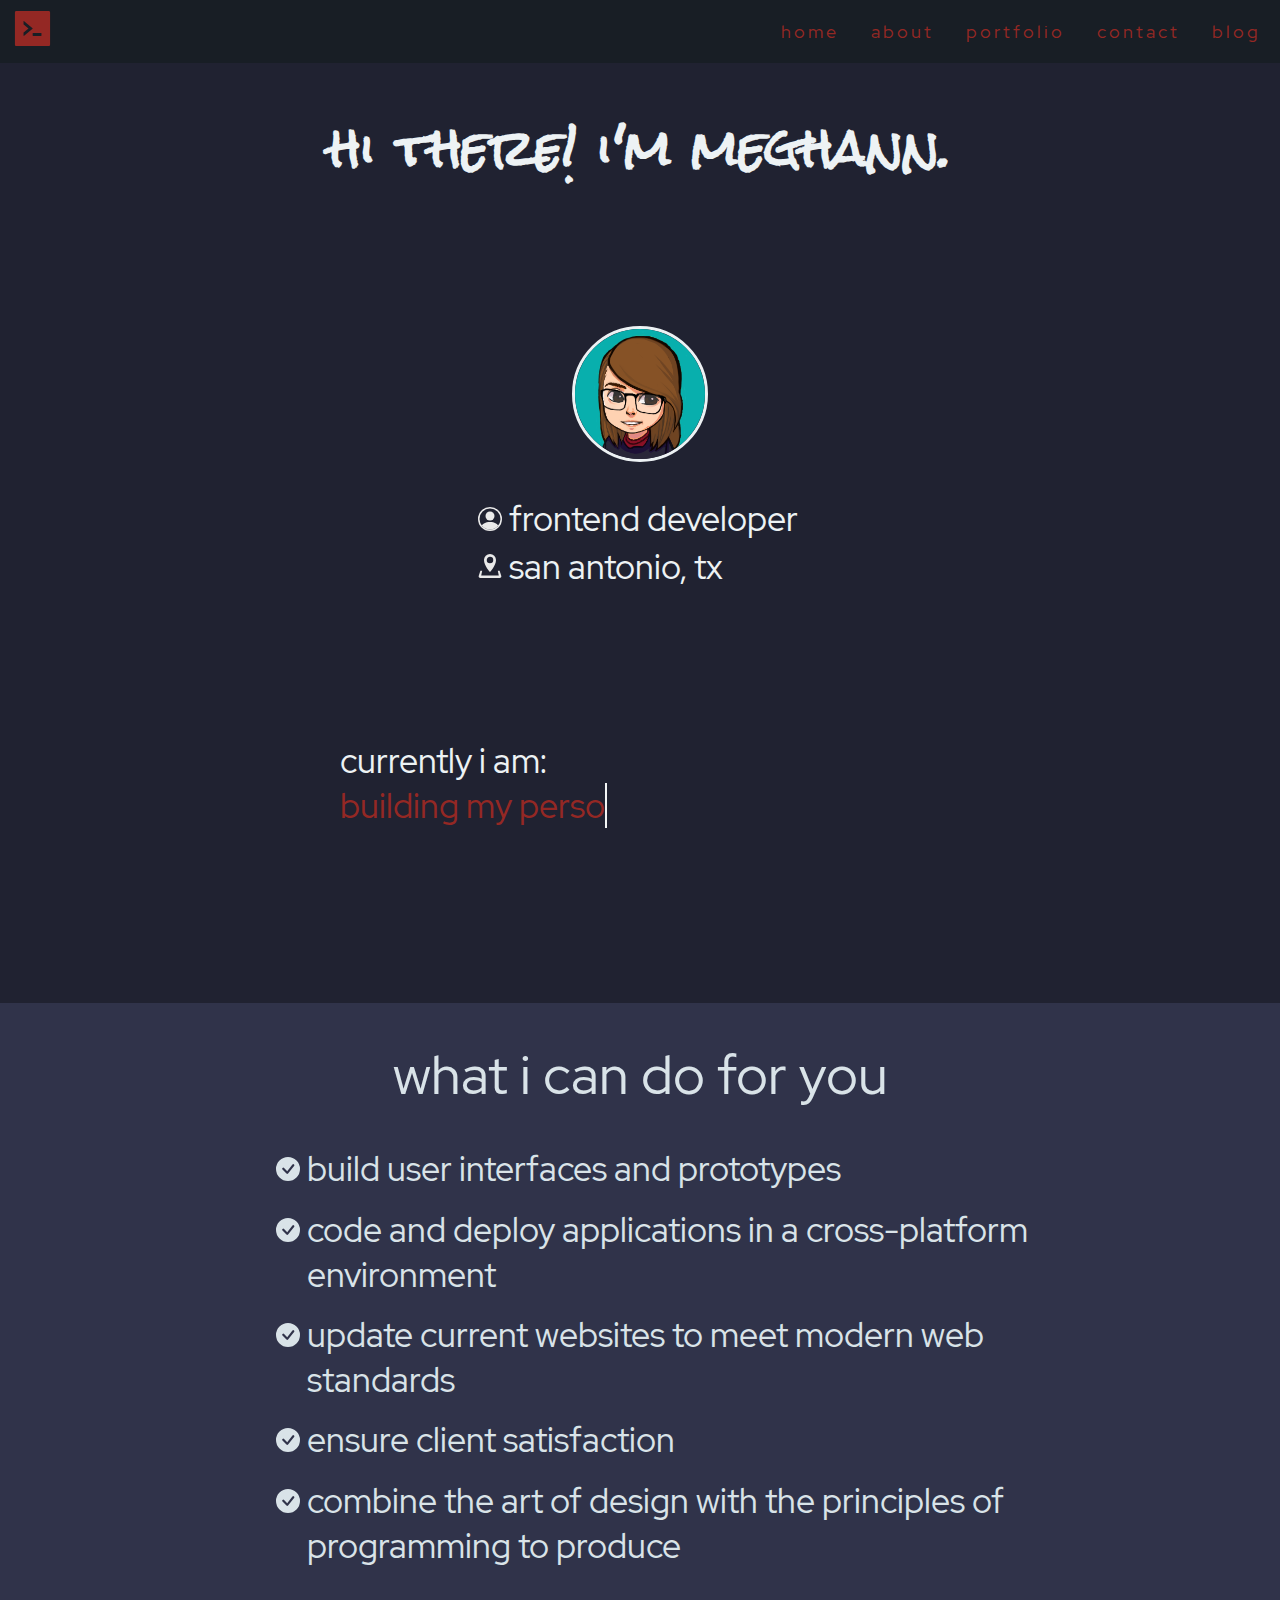
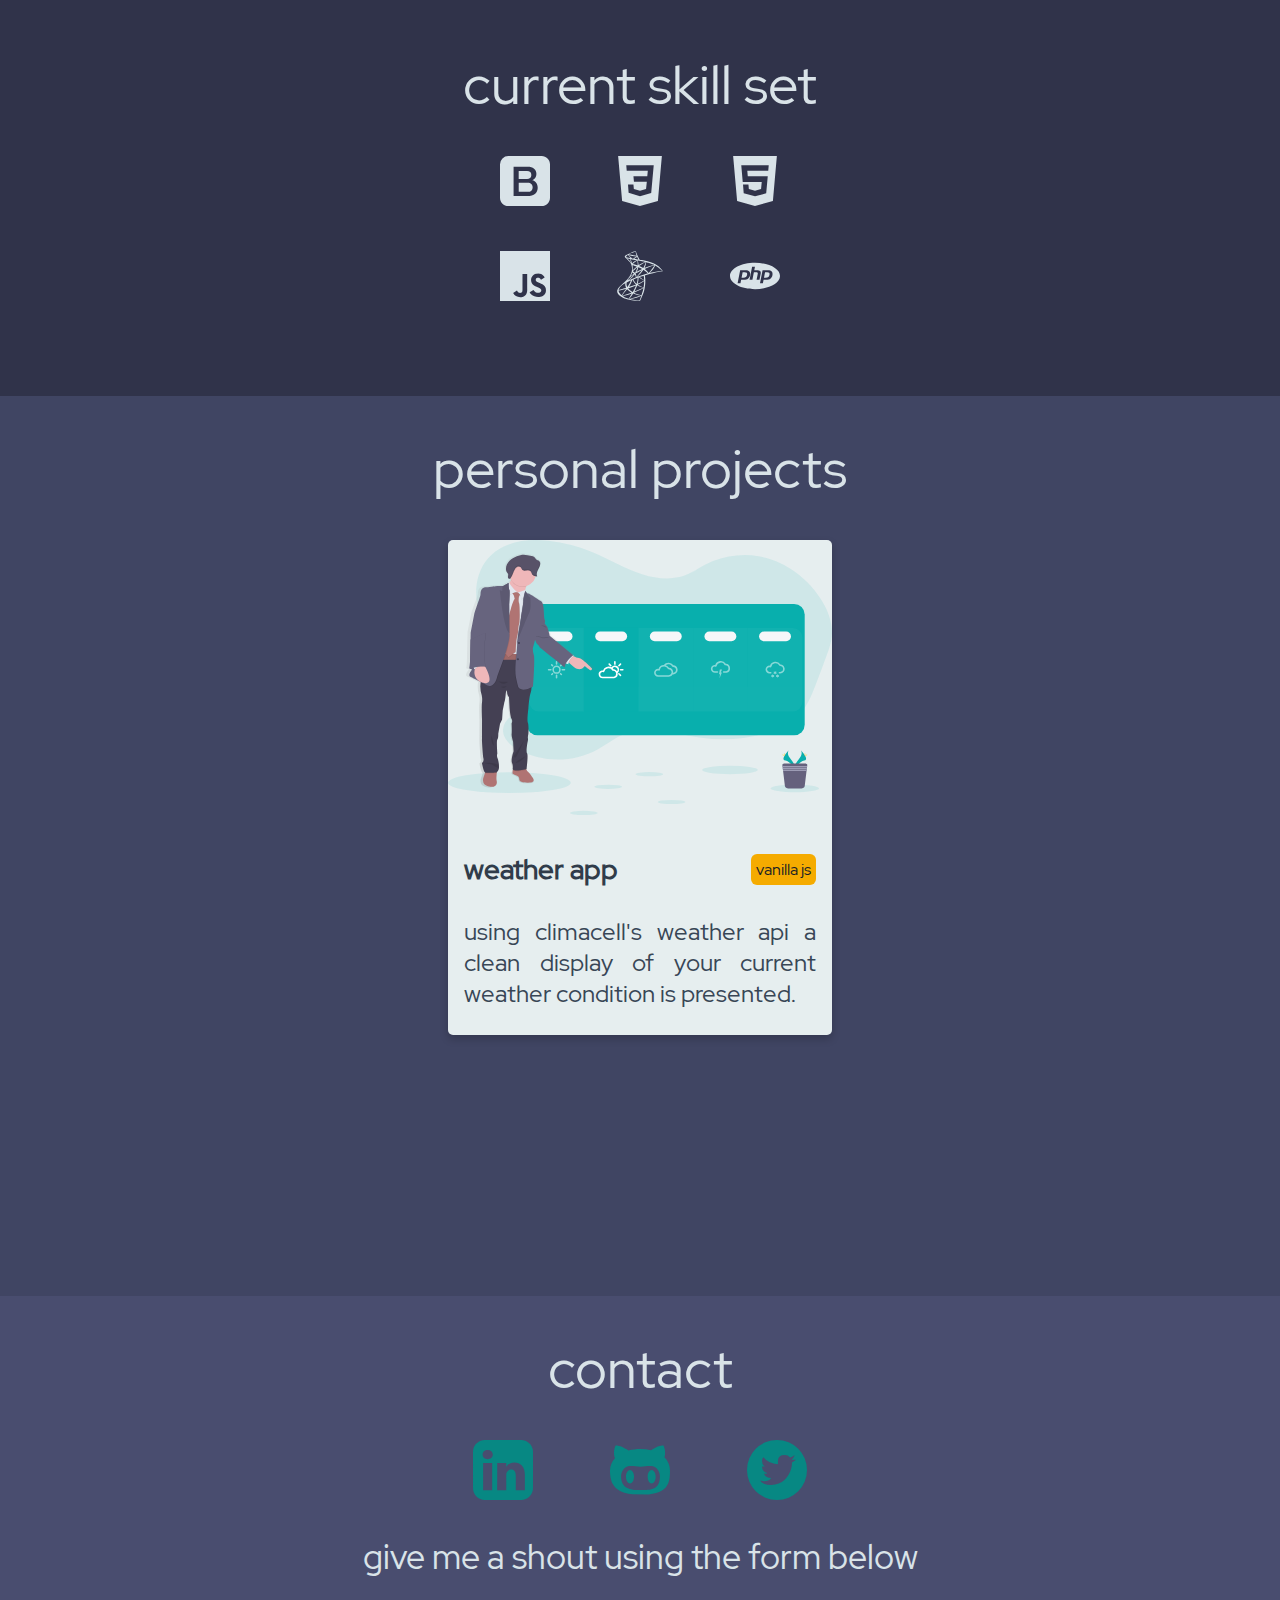
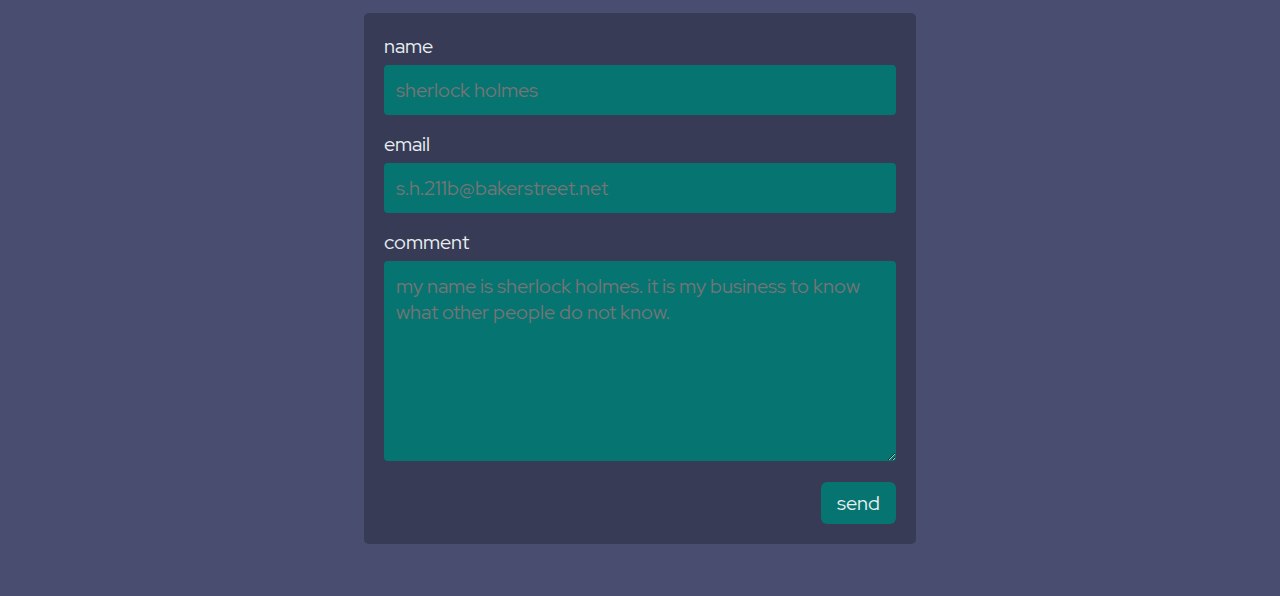
<file: index.html>
<!doctype html>
<html lang="en">
  <head>
    <!-- meta tags -->
    <meta charset="utf-8">
    <meta name="viewport" content="width=device-width, initial-scale=1">
    <!-- css -->
    <link rel="stylesheet" href="/css/landingpage.css">

    <title>👀 meghann lee</title>
  </head>
  <body>
        <header>
            <nav>
                <div class="logo">
                    <img src="img/icons/code-filled.svg" style="margin: 0px; padding: 0px;">
                </div>
                    <ul class="nav-links">
                        <li class="navigation-jelly"><a href="index.html">home</a></li>
                        <li class="navigation-jelly"><a href="#">about</a></li>
                        <li class="navigation-jelly"><a href="#">portfolio</a></li>
                        <li class="navigation-jelly"><a href="#contact">contact</a></li>
                        <li class="navigation-jelly"><a href="#">blog</a></li>
                    </ul>
                <button class="hamburger hamburger--elastic" type="button">
                    <span class="hamburger-box">
                        <span class="hamburger-inner"></span>
                    </span>
                </button>
            </nav>
        </header>
        <main>
            <article class="landing">
                <h2 class="landing-header rocksalt">hi there! i'm meghann.</h2>
                <img class="profile-picture"src="img/colored-profile.png" alt="profile picture">
                <div >
                    <p class="profile-title"><img src="img/icons/person-circle.svg"> frontend developer
                    </br>
                    <img class="profile-location" src="img/icons/location.svg"> san antonio, tx</p>
                </div>
                <p class="currently-setup">currently i am: </p>
                <p class="typing-text">
                    <span class="txt-rotate" data-period="1500"
                    data-rotate='[ "building my personal portfolio.", "creating projects in Vanilla JS.", "playing too much dead by daylight"]'>
                    </span>
                </p>
            </article>
            <article class="salespitch">
                <h1 class="salespitch-header">what i can do for you</h1>
                <div>
                    <ul class="skill-bullets">
                        <li>build user interfaces and prototypes</li>
                        <li>code and deploy applications in a cross-platform environment</li>
                        <li>update current websites to meet modern web standards</li>
                        <li>ensure client satisfaction</li>
                        <li>combine the art of design with the principles of programming to produce </li>
                    </ul>
                </div>
                <h1 class="salespitch-header">current skill set</h1>
                <div class="skillset">
                    <img src="img/skillset/bootstrap.svg">
                    <img src="img/skillset/css3.svg">
                    <img src="img/skillset/html5.svg">
                    <img src="img/skillset/javascript.svg">
                    <img src="img/skillset/microsoftsqlserver.svg">
                    <img src="img/skillset/php.svg">
                </div>
            </article>
            <article class="projects">
                <h1 class="projects-header">personal projects</h1>
                <div class="card-container">
                    <div class="card">
                        <a href="#">
                        <img src="/img/project-cards/undraw_weather_d9t2.svg" alt="forcast filler" class="card-img">
                        <div class="projects-container">
                            <div class="title-label">
                                <h3>weather app</h3>
                                <span class="label javascript">vanilla js</span>
                            </div>
                            <p>using climacell's weather api 
                            a clean display of your current weather condition is presented.</p>
                        </div>
                        </a>
                    </div>
                </div>
            </article>
            <article class="contact" id="contact">
                <h1 class="contact-header">contact</h1>
                <div class="contact-icons">
                    <img src="/img/icons/linkedin-rect.svg">
                    <img src="/img/icons/github.svg">
                    <img src="/img/icons/circletwitter.svg">
                </div>
                <p>give me a shout using the form below</p>
                <div class="contact-container">
                    <form name="contact" method="POST" netlify>
                        <label for="name">name</label>
                        <input type="text" id="name" name="name" placeholder="sherlock holmes">
    
                        <label for="email">email</label>
                        <input type="email" id="email" name="email" placeholder="s.h.211b@bakerstreet.net">

                        <label for="message">comment</label>
                        <textarea id="message" name="message" placeholder="my name is sherlock holmes. it is my business to know what other people do not know." style="height:200px"></textarea>
                        <div class="submit-btn">
                        <button type="submit" value="Submit">send</button>
                        </div>
                    </form>
                  </div>
            </article>
        </main>
        <!-- js -->
        <script src="js/landingpage.js"></script>
    </body>
</html>
</file>
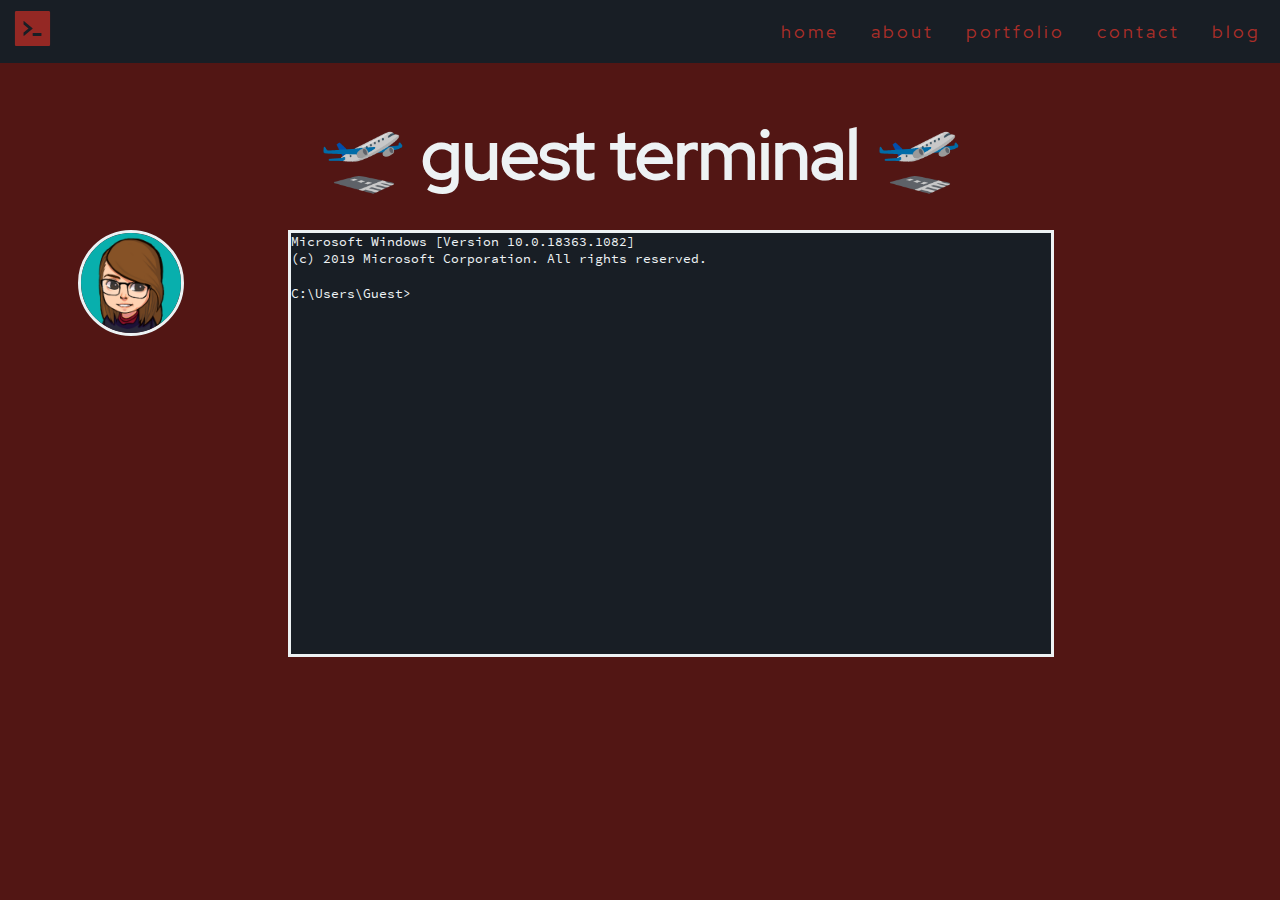
<file: about.html>
<!doctype html>
<html lang="en">
  <head>
    <!-- meta tags -->
    <meta charset="utf-8">
    <meta content="text/html;charset=utf-8" http-equiv="Content-Type">
    <meta name="viewport" content="width=device-width, initial-scale=1">
    <!-- css -->
    <link rel="stylesheet" href="/css/about.css">

    <title>👀 meghann lee</title>
  </head>
  <body>
        <header>
            <nav>
                <div class="logo">
                    <img src="img/icons/code-filled.svg" style="margin: 0px; padding: 0px;">
                </div>
                    <ul class="nav-links">
                        <li class="navigation-jelly"><a href="index.html">home</a></li>
                        <li class="navigation-jelly"><a href="about.html">about</a></li>
                        <li class="navigation-jelly"><a href="#">portfolio</a></li>
                        <li class="navigation-jelly"><a href="#">contact</a></li>
                        <li class="navigation-jelly"><a href="#">blog</a></li>
                    </ul>
                <button class="hamburger hamburger--elastic" type="button">
                    <span class="hamburger-box">
                        <span class="hamburger-inner"></span>
                    </span>
                </button>
            </nav>
        </header>
        <main>
            <article class="about">
                <h1 class="about-header">🛫 guest terminal 🛫</h1>
                <div class="about-container">
                    <div class="profile">
                        <img class="profile-picture"src="img/colored-profile.png" alt="profile picture">
                    </div>
                    <div class="profile-text" id="profile-text">
                        <form class="terminal" name="terminal" method="POST" netlify>
                            <div class="underscore" id="underscore">
                                <label for="terminalintro" id="terminalintrotext">Microsoft Windows [Version 10.0.18363.1082]<br>
                                    (c) 2019 Microsoft Corporation. All rights reserved. <br><br>
                                    C:\Users\Guest></label>
                                <input type="text" autofocus="autofocus" autocomplete="off" id="userinputtest" class="userinputtest">
                            </div>
                            <button type="submit" value="Submit" id="guestsubmit" style="visibility: hidden;">send</button>
                        </form>
                    </div>
                </div>
            </article>
        </main>
        <!-- js -->
        <script src="js/about.js"></script>
    </body>
</html>
</file>
<file: css/landingpage.css>
@import url("/css/burger.css") screen and (min-width: 400px) and (max-width: 767px);
@import url("/css/burger.css") screen and (min-width: 320px) and (max-width: 399px);

/*Global Settings*/
@-ms-viewport{
    width: device-width;
}
@font-face {
	font-family: "Rock Salt";
	src: url("/fonts/RockSalt/RockSalt-Regular.ttf");
}
@font-face {
	font-family: "Red Hat Display";
	src: url("/fonts/RedHatDisplay/RedHatDisplay-Regular.ttf");
}
/*dotted outline on objects when clicked on mobile*/
*:focus {
    outline: 0 !important;
}
body {
	background-color: #202231;
	font-family: "Red Hat Display";
	color: #EDF2F4;
	margin: 0px;
	overflow-x: hidden;
}
.rocksalt {
	font-family: "Rock Salt";
}

/*Navigation Bar */
nav{
	display: flex;
	justify-content: space-between;
	align-items: center;
	min-height: 7vh;
	background-color: #181E25;
	padding-right: 5px;
}
.logo {
	color:#B8BBBA;
	text-transform: uppercase;
	letter-spacing: 5px;
	font-size: 20px;
	padding-left: 10px;
}
.nav-links{
	display: flex;
	background-color: #181E25;
	justify-content: space-around;
	width: 40%;
	margin: 0px;
}
.nav-links li{
	list-style: none;
}
.nav-links a { 
	color: #942824;
	text-decoration: none;
	letter-spacing: 3px;
	font-size: 18px;
}
.hamburger {
	display: none;
}

/* Jelly Animation on Navbar */
.navigation-jelly {
	z-index: 1;
	color: #942824;
	padding: 0.5em 1em;
	outline: none;
	border: none;
	background-color: transparent;
  }
 .navigation-jelly:hover {
	cursor: pointer;
	animation: jelly 0.5s;
  }
  @keyframes jelly {
	0%,
	100% {
	  transform: scale(1, 1);
	}
	25% {
	  transform: scale(0.9, 1.1);
	}
	50% {
	  transform: scale(1.1, 0.9);
	}
	75% {
	  transform: scale(0.95, 1.05);
	}
}


/*Main HTML*/
.landing-header {
	font-size: 3rem;
	line-height: 57px;
	display: flex;
	justify-content: center;
	align-items: center;
	text-align: center;
}
.profile-picture {
	border-color: #EDF2F4;
	border-radius: 150px;
	border-style: solid;
	width: 130px;
	height: 130px;
	display: block;
	margin-left: auto;
	margin-right: auto;
	margin-top: 12%;
	position: relative;
	z-index: 400;
}
.profile-title {
	padding-left: 37%;
	font-size: 34px;
	align-items: center;
}
.profile-location {
	box-sizing: border-box;
	padding-top: 0.4em;
	font-size: 34px;
	align-items: center;
}
.landing {
	padding: 0.5rem 1rem;
	margin: 0.5rem auto 1rem;
	font-size: 34px;
	overflow-x: hidden;
	min-height: 100vh;
	  
}
.currently-setup {
	padding-left: 26%;
	text-justify: inter-word;
	margin-bottom: 0px;
	margin-top: 12%;
}
.typing-text{
	color: #942824;
	padding-left: 26%;
	margin-top: 0px;
}

/*salespitch*/
.salespitch{
	background-color: #30334A;
	overflow-x: hidden;
	min-height: 100vh;
	color: #D9E3E8;
}
.salespitch-header{
	text-align: center;
	font-weight: lighter;
	font-size: 54px;
}
.skill-bullets{
	font-size: 34px;
	align-content: center;
	padding-left: 24%;
	width: 60vw;
	list-style-image: url(/img/icons/check-circle-fill.svg);
	list-style-type: none;
	list-style-position: outside;
	padding-bottom: 30px;
}
.skill-bullets li {
	padding-bottom: 2%;
}
.skillset {
	display: grid;
	grid-template-columns: 100px 50px 100px;
	grid-template-rows: 80px auto 80px;
	gap: 15px 40px;
	justify-items: center;
	justify-content: center;

}

/*projects*/
.projects {
	background-color: #404563;
	overflow-x: hidden;
	min-height: 100vh;
	color: #D9E3E8;
}
.projects-header {
	text-align: center;
	font-weight: lighter;
	font-size: 54px;
}
.card-container{
	display: flex;
    flex-direction: row;
    justify-content: space-around;
}
.card{
	box-shadow: 0 4px 8px 0 rgba(0,0,0,0.2);
	transition: 0.3s;
	border-radius: 5px;
	width: 30%;
	background-color: #E6EEEF;
}
.card:hover{
	box-shadow: 0 8px 16px 0 rgba(0,0,0,0.8);
}
.card a{
	text-decoration: none;
}
.projects-container{
	padding: 2px 16px;
}
.projects-container h3{
	color: #303C4A;
	font-size: 28px;
}
.projects-container p{
	color: #384656;
	font-size: 24px;
	text-align: justify;
	margin-top: 0px;
}
.card-img{
	border-radius: 5px 5px 0 0;
	width: 100%;
	
}
.title-label{
	display: flex;
    flex-direction: row;
	justify-content: space-between;
}
.label {
	color: #D9E3E8;
	padding: 5px;
	border-radius: 6px;
	font-size: 16px;
	align-self: center;
}
.javascript{
	background-color: #F5AB00;
	color: #181E25;
}
.react {
	background-color: #058ED9;
}
.angular {
	background-color: #AB2E29;
}

/*contact*/
.contact {
	background-color: #494D6F;
	overflow-x: hidden;
	min-height: 100vh;
	color: #D9E3E8;
}
.contact-header{
	text-align: center;
	font-weight: lighter;
	font-size: 54px;
}
.contact-icons{
	display: flex;
	flex-direction: row;
	justify-content: center;
}
.contact-icons img{
	padding-left: 3%;
	padding-right: 3%;
}
.contact p{
	text-align: center;
	font-size: 34px;
}
.contact-container{
	margin: auto;
	width: 40%;
	border-radius: 5px;
	background-color: #383B56;
	padding: 20px;
	color: #E6EEEF;
}
.contact-container label{
	font-size: 20px;
}
textarea {
	font-family: inherit;
	font-size: 20px;
}
.submit-btn {
	display: flex;
	justify-content: flex-end;
}
input[type=text], input[type=email], select, textarea {
	width: 100%;
	padding: 12px;
	border: none;
	border-radius: 4px;
	box-sizing: border-box;
	margin-top: 6px;
	margin-bottom: 16px;
	resize: vertical;
	font-family: inherit;
	font-size: 20px;
	background-color: #067471;
	color: #F2F6F7;
}
button[type=submit] {
	padding: 8px 16px;
	border-radius: 6px;
	font-size: 20px;
	background-color: #067471;
	color: #E6EEEF;
	border: none;
	cursor: pointer;
	font-family: inherit;
}
button[type=submit]:hover {
	background-color: #078883;
}

/*Media Queries*/
/*Ultra Wide*/
@media (min-width: 2400px){
	.profile-title {
		padding-left: 44%;
	}
	.profile-picture {
		margin-top: 5% !important;
	}
	.currently-setup {
		padding-left: 38% !important;
		margin-top: 5% !important;
	}
	.logo {
		padding-top: 5px;
		z-index: 1;
	}
	.typing-text{
		padding-left: 38% !important;
	}
}
/*Large Screens*/
@media (min-width: 1440px){
	.logo {
		padding-top: 5px;
		z-index: 1;
	}
	.profile-picture {
		margin-top: 10%;
	}
	.currently-setup {
		padding-left: 28%;
		margin-top: 10%;
	}
	.typing-text{
		padding-left: 28%;
	}

}
/*iPad*/
@media (min-width: 768px) and (max-width: 950px){
	.landing {
		padding: 1rem 2rem;
		margin: 1rem auto 2rem;
	}
	.landing-header{
		padding-top: 10%;
		font-size: 3rem;
	}
	nav{
		min-height: 6vh;
	}
	.logo {
		padding-top: 5px;
		z-index: 1;
	}
	.nav-links {
		width: 60%;
		padding-right: 5px;
	}
	body {
		overflow-x: hidden;
	}
	.profile-picture {
		margin-top: 20%;
	}
	.profile-title {
		padding-left: 30%;
	}
	.currently-setup {
		padding-left: 20%;
		width: 80vw;
		margin-top: 20%;
	}
	.typing-text {
		padding-left: 20%;
		text-justify: inter-word;
		width: 70vw;
	}
	.skill-bullets {
		font-size: 32px;
		padding-left: 15%;
		margin-top: 0px;
		width: 75vw;
		padding-bottom: 10px;
		align-items: center;
	}
	.card{
		width: 40%
	}
	.contact-container{
		margin-bottom: 20%;
	}
}
/*iPhone Plus*/
@media (min-width: 400px) and (max-width: 767px) {
	.landing {
		padding: 1rem 1rem;
		margin: 1rem auto 2rem;
	}
	.landing-header {
		padding-top: 5%;
		font-size: 34px;
	}
	body {
		overflow-x: hidden;
	}
	nav{
		position: fixed;
		flex-direction: row-reverse;
		bottom: 0px;
		width: 100%;
	}
	.logo {
		padding-top: 5px;
		padding-right: 10px;
		z-index: 1;
	}
	.nav-links{
		position: fixed;
		left: 0px;
		height: 45vh;
		bottom: 5vh;
		background-color: #181E25;
		display: flex;
		flex-direction: column-reverse;
		align-items: left;
		width: 100%;
		transform: translateY(100%);
		transition: transform 0.5s ease-in;
	}
	.nav-links li {
		opacity: 0;
	}
	.hamburger{
		display: block;
		padding-bottom: 10px;
	}
	.nav-active {
		transform: translateX(0%);
	}
	@keyframes navLinkFade {
		from{
			opacity: 0;
			transform: translateX(50px);
		}
		to{
			opacity: 1;
			transform: translateX(0px);
		}
	}
	.profile-title {
		box-sizing: border-box;
		padding-left: 8%;
		font-size: 32px;
		margin-top: 5%;
	}
	.currently-setup {
		padding-left: 8%;
		font-size: 32px;
		margin-top: 5%;
	}
	.typing-text {
		padding-left: 8%;
		text-justify: inter-word;
		font-size: 32px;
		width: 75vw;
	}
	.salespitch-header {
		font-size: 40px;
	}
	.skill-bullets {
		font-size: 26px;
		padding-left: 13%;
		margin-top: 0px;
		width: 75vw;
		padding-bottom: 10px;
		align-items: center;
	}
	.card {
		width: 80%;
		font-size: 26px;
	}
	.projects-header{
		font-size: 40px;
	}
	.contact p{
		font-size: 30px;
	}
	.contact-container{
		width: 80%;
		margin-bottom: 20%;
	}
}
/*iPhone*/
@media (min-width: 320px) and (max-width: 399px) {
	.landing {
		padding: 0.5rem 1rem;
		margin: 1rem auto 1rem;
		font-size: 1.5rem;
	}
	.landing-header {
		padding-top: 10%;
		font-size: 2rem;
	}
	body {
		overflow-x: hidden;
	}
	nav{
		position: fixed;
		flex-direction: row-reverse;
		bottom: 0px;
		width: 100%;
		max-height: 5vh;
	}
	.logo {
		padding-top: 5px;
		padding-right: 10px;
		z-index: 1;
	}
	.nav-links{
		position: fixed;
		left: 0px;
		height: 45vh;
		bottom: 5vh;
		background-color: #181E25;
		display: flex;
		flex-direction: column-reverse;
		align-items: left;
		width: 100%;
		transform: translateY(100%);
		transition: transform 0.5s ease-in;
	}
	.nav-links li {
		opacity: 0;
	}
	.hamburger{
		display: block;
		padding-bottom: 10px;
	}
	.nav-active {
		transform: translateX(0%);
	}
	@keyframes navLinkFade {
		from{
			opacity: 0;
			transform: translateX(50px);
		}
		to{
			opacity: 1;
			transform: translateX(0px);
		}
	}
	.profile-title {
		box-sizing: border-box;
		padding-left: 5%;
		font-size: 32px;
		padding-top: 5%;
	}
	.currently-setup {
		padding-left: 5%;
		font-size: 32px;
		text-justify: inter-word;
		
	}
	.typing-text {
		padding-left: 5%;
		text-justify: inter-word;
		width: 65vw;
		font-size: 32px;
	}
	.salespitch-header {
		font-size: 37px;
	}
	.skill-bullets {
		font-size: 26px;
		padding-left: 13%;
		margin-top: 0px;
		width: 80vw;
		padding-bottom: 10px;
		align-items: center;
		position: relative;
	}
	.skill-bullets li:before{
		content:'';
		width: 10px;
		height: 10px;
		position: absolute;
	}
	.card{
		width: 90%;
		font-size: 26px;
	}
	.projects-header{
		font-size: 40px;
	}
	.contact p{
		font-size: 30px;
	}
	.contact-container{
		width: 80%;
		margin-bottom: 20%;
	}
}
</file>
<file: css/about.css>
@import url("/css/burger.css") screen and (min-width: 400px) and (max-width: 767px);
@import url("/css/burger.css") screen and (min-width: 320px) and (max-width: 399px);

/*Global Settings*/
@-ms-viewport{
    width: device-width;
}
@font-face {
	font-family: "Rock Salt";
	src: url("/fonts/RockSalt/RockSalt-Regular.ttf");
}
@font-face {
	font-family: "Red Hat Display";
	src: url("/fonts/RedHatDisplay/RedHatDisplay-Regular.ttf");
}
@font-face {
	font-family: "Source Code Pro";
	src: url("/fonts/SourceCodePro/SourceCodePro-Regular.ttf");
}
/*dotted outline on objects when clicked on mobile*/
*:focus {
    outline: 0 !important;
}
body {
	background-color: #521614;
	font-family: "Red Hat Display";
	color: #EDF2F4;
	margin: 0px;
	overflow-x: hidden;
}
.rocksalt {
	font-family: "Rock Salt";
}

/*Navigation Bar */
nav{
	display: flex;
	justify-content: space-between;
	align-items: center;
	min-height: 7vh;
	background-color: #181E25;
	padding-right: 5px;
}
.logo {
	color:#B8BBBA;
	text-transform: uppercase;
	letter-spacing: 5px;
	font-size: 20px;
	padding-left: 10px;
}
.nav-links{
	display: flex;
	background-color: #181E25;
	justify-content: space-around;
	width: 40%;
	margin: 0px;
}
.nav-links li{
	list-style: none;
}
.nav-links a { 
	color: #AB2E29;
	text-decoration: none;
	letter-spacing: 3px;
	font-size: 18px;
}
.hamburger {
	display: none;
}

/* Jelly Animation on Navbar */
.navigation-jelly {
	z-index: 1;
	color: #AB2E29;
	padding: 0.5em 1em;
	outline: none;
	border: none;
	background-color: transparent;
}
 .navigation-jelly:hover {
	cursor: pointer;
	animation: jelly 0.5s;
}
@keyframes jelly {
	0%,
	100% {
	  transform: scale(1, 1);
	}
	25% {
	  transform: scale(0.9, 1.1);
	}
	50% {
	  transform: scale(1.1, 0.9);
	}
	75% {
	  transform: scale(0.95, 1.05);
	}
}

/*Main HTML*/

/*about*/
.about {
	padding: 0.5rem 1rem;
	margin: 0.5rem auto 1rem;
	font-size: 28px;
	overflow: hidden;
}
.about-header {
	font-size: 2.5em;
	line-height: 57px;
	display: flex;
	justify-content: center;
	align-items: center;
	text-align: center;
}
.about-container{
    display: flex;
    flex-direction: row;
    justify-content: flex-start;
}
.profile{
    margin-left: 5%;
}
.profile-picture {
	border-color: #EDF2F4;
	border-radius: 150px;
	border-style: solid;
	width: 100px;
	height: 100px;
    display: block;
    margin-right: auto;
    margin-left: auto;
}
.profile-text{
	margin-left: 8em;
	text-align: left;
	font-family: "Source Code Pro";
	font-size: small;
	border-style: solid;
	border-color: #EDF2F4;
}
.terminal{
	background-color: #181E25;
	width: 760px;
}
.userinputtest{
	background-color: #181E25;
	caret-color: #EDF2F4;
	border-style: hidden;
	color: #EDF2F4;
	font-family: "Source Code Pro";
}
.underscore{
	min-height: 400px;
	max-height: 560px;
	overflow-y: scroll;
}
.hcheck{
	min-height: 400px;
	max-height: 560px;
	overflow-y: scroll;
}
/*Media Queries*/
/*Ultra Wide*/
@media (min-width: 2400px){
}
/*Large Screens*/
@media (min-width: 1440px){
}
/*iPad*/
@media (min-width: 768px) and (max-width: 950px){
	.about {
		padding: 1rem 2rem;
		margin: 1rem auto 2rem;
	}
	.about-header{
		padding-top: 10%;
		font-size: 3rem;
	}
	nav{
		min-height: 6vh;
	}
	.logo {
		padding-top: 5px;
		z-index: 1;
	}
	.nav-links {
		width: 60%;
		padding-right: 5px;
	}
	body {
		overflow: hidden;
	}
	
}
/*iPhone Plus*/
@media (min-width: 400px) and (max-width: 767px) {
	.about {
		padding: 1rem 1rem;
		margin: 1rem auto 2rem;
	}
	.about-header {
		padding-top: 5%;
		font-size: 34px;
	}
	body {
		overflow: hidden;
	}
	nav{
		position: fixed;
		flex-direction: row-reverse;
		bottom: 0px;
		width: 100%;
	}
	.logo {
		padding-top: 5px;
		padding-right: 10px;
		z-index: 1;
	}
	.nav-links{
		position: fixed;
		left: 0px;
		height: 45vh;
		bottom: 5vh;
		background-color: #181E25;
		display: flex;
		flex-direction: column-reverse;
		align-items: left;
		width: 100%;
		transform: translateY(100%);
		transition: transform 0.5s ease-in;
	}
	.nav-links li {
		opacity: 0;
	}
	.hamburger{
		display: block;
		padding-bottom: 10px;
	}
	.nav-active {
		transform: translateX(0%);
	}
	@keyframes navLinkFade {
		from{
			opacity: 0;
			transform: translateX(50px);
		}
		to{
			opacity: 1;
			transform: translateX(0px);
		}
	}
}
/*iPhone*/
@media (min-width: 320px) and (max-width: 399px) {
	.about {
		padding: 0.5rem 1rem;
		margin: 1rem auto 1rem;
		font-size: 1.5rem;
	}
	.about-header {
		padding-top: 10%;
		font-size: 2rem;
	}
	body {
		overflow: hidden;
	}
	nav{
		position: fixed;
		flex-direction: row-reverse;
		bottom: 0px;
		width: 100%;
		max-height: 5vh;
	}
	.logo {
		padding-top: 5px;
		padding-right: 10px;
		z-index: 1;
	}
	.nav-links{
		position: fixed;
		left: 0px;
		height: 45vh;
		bottom: 5vh;
		background-color: #181E25;
		display: flex;
		flex-direction: column-reverse;
		align-items: left;
		width: 100%;
		transform: translateY(100%);
		transition: transform 0.5s ease-in;
	}
	.nav-links li {
		opacity: 0;
	}
	.hamburger{
		display: block;
		padding-bottom: 10px;
	}
	.nav-active {
		transform: translateX(0%);
	}
	@keyframes navLinkFade {
		from{
			opacity: 0;
			transform: translateX(50px);
		}
		to{
			opacity: 1;
			transform: translateX(0px);
		}
	}
}
</file>
